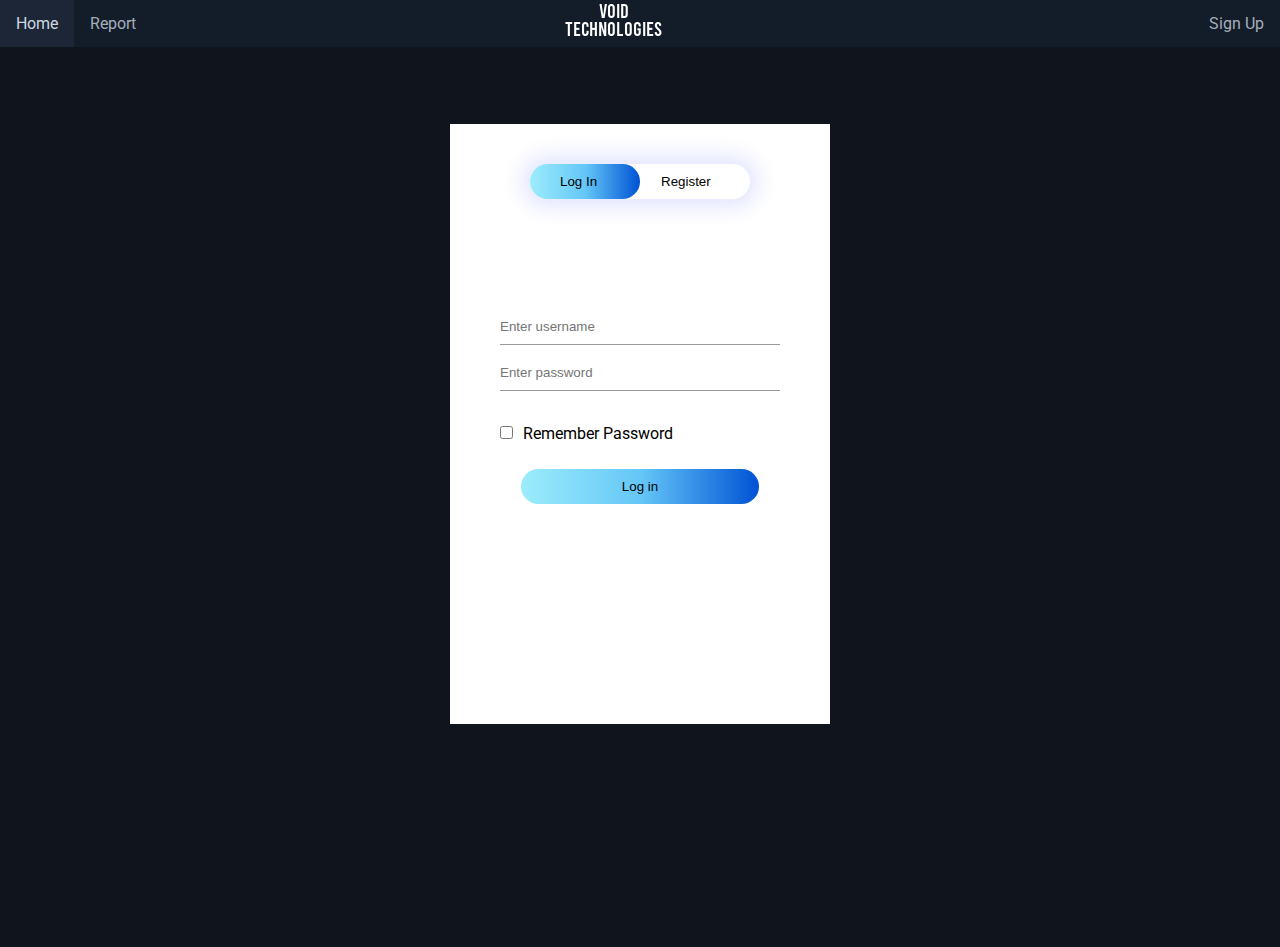
<file: registration.html>
<!DOCTYPE html>
<html lang="en">
<head>
  <meta charset="UTF-8">
  <meta name="viewport" content="width=device-width, initial-scale=1">
  <title>Void - Electronic Goods Store</title>

  <link rel="stylesheet" href="css/main.css">
  <link rel="stylesheet" href="https://use.fontawesome.com/releases/v5.12.0/css/all.css">
  <link rel="stylesheet" href="https://fonts.googleapis.com/css?family=Roboto&display=swap">
  <script type="text/javascript" defer src="js/navbar.js"></script>
  <script type="text/javascript" defer src="js/registration.js"></script>
  <script src="https://www.google.com/recaptcha/api.js" async defer></script>


  <div class="navbar" id="myNavbar">
    <a href="index.html" class="active">Home</a>
    <a href="report.html">Report</a>
    <a href="registration.html"><!--<i class="fa fa-fw fa-user"></i>-->Sign Up</a>

    <div class="logo">
      <img src="assets/logo.png">
    </div>
  
    <!-- Toggle menu icon -->
    <a href="javascript:void(0);" class="icon" onclick="navFunction()">
      <i class="fa fa-bars"></i></a>

  </div>

</head>

<body>
  <!--form page layout-->
  <div class="hero">
    <div class="form-box">
      <div class="button-box">
        <div id="btn"></div>
        <button type="button" class="toggle-btn" onclick="login()">Log In</button>
        <button type="button" class="toggle-btn" onclick="register()">Register</button>
      </div>

      <!-- forms -->
      <form id="login" class="input-group">
        <input type="text" class="input-field" placeholder="Enter username" maxlength="16" required>
        <input type="password" class="input-field" placeholder="Enter password" minlength="6" required>
        <input type="checkbox" class="check-box"><p6>Remember Password</p6>
        <button type="submit" class="submit-btn">Log in</button>
      </form>

      <!-- username is max 16 character, muse be email formatted-->
      <form id="register" class="input-group">
        <input type="text" class="input-field" placeholder="Enter username" maxlength="16" required>
        <input type="email" class="input-field" placeholder="Enter email" pattern="[^ @]*@[^@]*" required>
        <input type="password" id="password" class="input-field" placeholder="Enter password" minlength="6" maxlength="25" required>
        <input type="password" id="confirmPassword" class="input-field" placeholder="Confirm password" minlength="6" maxlength="25" required>
        <input type="checkbox" class="check-box" required><span>I agree to the terms & conditions</span>
        <div class="g-recaptcha" data-sitekey="6Leu988UAAAAAFkp8olxyQ6HW5xWttWq1qDPjrHH"></div>
        <br>
        <button type="submit" button id="submit" class="submit-btn">Register</button>
      </form>

      <div class="status">

      </div>
    </div>

  </div>

</body>
</html>
</file>
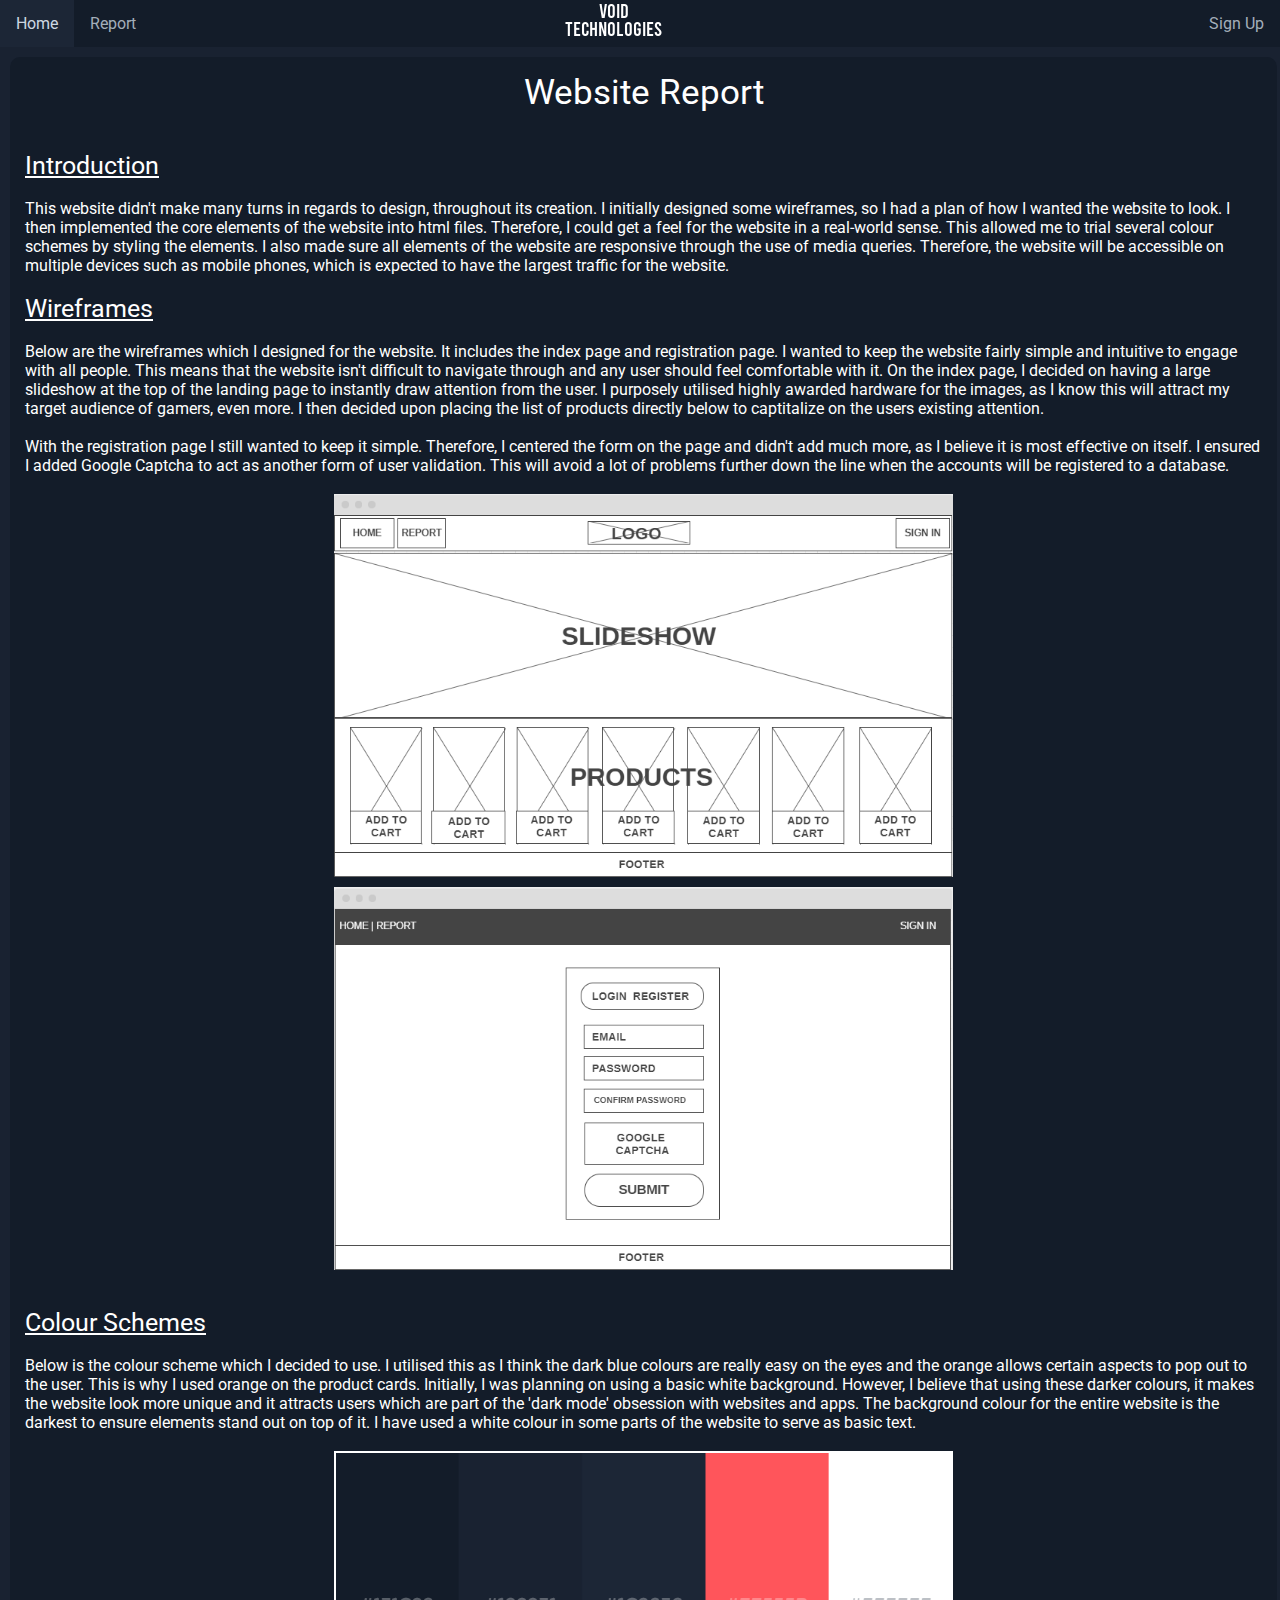
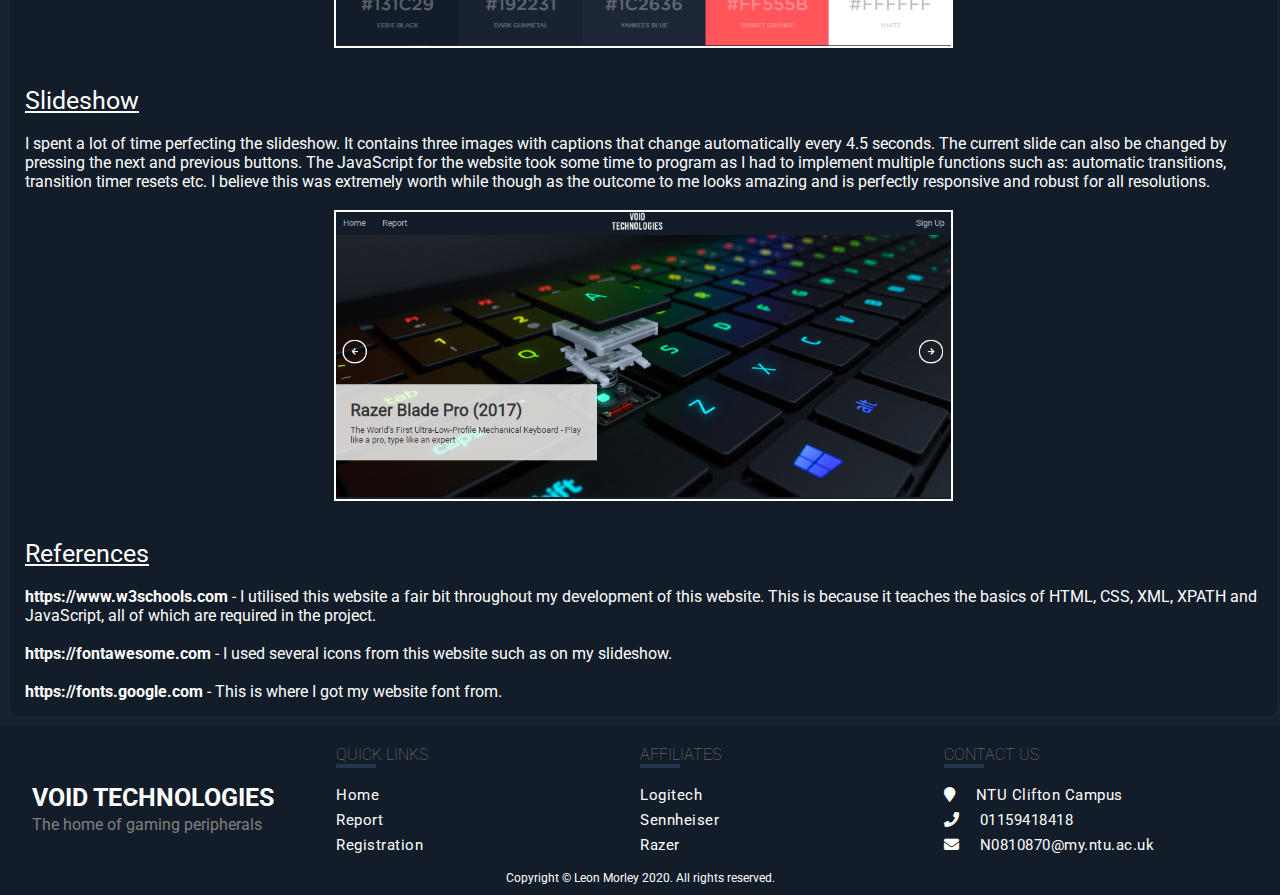
<file: report.html>
<!DOCTYPE html>
<html lang="en">
<head>
  <meta charset="UTF-8">
  <meta name="viewport" content="width=device-width, initial-scale=1">
  <title>Void - Electronic Goods Store</title>

  <link rel="stylesheet" href="css/main.css">
  <link rel="stylesheet" href="https://use.fontawesome.com/releases/v5.12.0/css/all.css">
  <link rel="stylesheet" href="https://fonts.googleapis.com/css?family=Roboto&display=swap">
  <script type="text/javascript" defer src="js/navbar.js"></script>
  <script type="text/javascript" defer src="js/registration.js"></script>
  <script src="https://www.google.com/recaptcha/api.js" async defer></script>


  <div class="navbar" id="myNavbar">
    <a href="index.html" class="active">Home</a>
    <a href="#report">Report</a>
    <a href="registration.html"><!--<i class="fa fa-fw fa-user"></i>-->Sign Up</a>

    <div class="logo">
      <img src="assets/logo.png">
    </div>
  
    <!-- Toggle menu icon -->
    <a href="javascript:void(0);" class="icon" onclick="navFunction()">
      <i class="fa fa-bars"></i></a>

  </div>

</head>

<body>

  <!-- Report formatting & contents -->

  <div class="report-box">
    <div class="heading">
      <h7>Website Report</h7>
    </div>
    <br>
    <br>
    <h8>Introduction</h8>
    <br>
    <br>
    <p5>This website didn't make many turns in regards to design, throughout its creation. 
      I initially designed some wireframes, so I had a plan of how I wanted the website to look. 
      I then implemented the core elements of the website into html files. 
      Therefore, I could get a feel for the website in a real-world sense. 
      This allowed me to trial several colour schemes by styling the elements.
      I also made sure all elements of the website are responsive through the use of media queries.
      Therefore, the website will be accessible on multiple devices such as mobile phones, which
      is expected to have the largest traffic for the website.

      
    <br>
    <br>
    </p5>
    <h8>Wireframes</h8>
    <br>
    <br>
    <p5>
      Below are the wireframes which I designed for the website. It includes the index page and registration page. I wanted to keep the website
      fairly simple and intuitive to engage with all people. This means that the website 
      isn't difficult to navigate through and any user should feel comfortable with it.
      On the index page, I decided on having a large slideshow at the top of the landing page to instantly draw
      attention from the user. I purposely utilised highly awarded hardware for the images,
      as I know this will attract my target audience of gamers, even more. I then decided upon 
      placing the list of products directly below to captitalize on the users existing attention.
      <br>
      <br>
      With the registration page I still wanted to keep it simple. Therefore, I centered the form
      on the page and didn't add much more, as I believe it is most effective on itself. I ensured I added 
      Google Captcha to act as another form of user validation. This will avoid a lot of problems 
      further down the line when the accounts will be registered to a database.
    </p5>
    <br>
    <br>

      <div class="wireframes">
        <img src = "assets/wireframes/index wireframe.png" class="wireframe1">
        
        <img src = "assets/wireframes/registration wireframe.png" class="wireframe2">
      </div>
    <br>
    <br>
    <h8>Colour Schemes</h8>
    <br>
    <br>
    <p5>Below is the colour scheme which I decided to use. I utilised this as I think the dark blue colours are
      really easy on the eyes and the orange allows certain aspects to pop out to the user. This 
      is why I used orange on the product cards. Initially, I was planning on using a basic white background.
      However, I believe that using these darker colours, it makes the website look more unique
      and it attracts users which are part of the 'dark mode' obsession with websites and apps. The background colour 
      for the entire website is the darkest to ensure elements stand out on top of it. I have used
      a white colour in some parts of the website to serve as basic text.
    </p5>
    <br>
    <br>
    <img src ="assets/colourscheme.png" class="colourscheme">
 

  <br>
  <br>
  <h8>Slideshow</h8>
  <br>
  <br>
  <p5>I spent a lot of time perfecting the slideshow. It contains three images with captions 
    that change automatically every 4.5 seconds. The current slide can also be changed by pressing
    the next and previous buttons. The JavaScript for the website took some time to program as 
    I had to implement multiple functions such as: automatic transitions, transition timer resets etc. 
    I believe this was extremely worth while though as the outcome to me looks amazing and is perfectly responsive
    and robust for all resolutions.
  </p5>
  <br>
  <br>
  <img src ="assets/slidehow.png" class="colourscheme">
  <br>
  <br>
  <h8>References</h8>
  <br>
  <br>
  <p5><b>https://www.w3schools.com</b> - I utilised this website a fair bit throughout my development
    of this website. This is because it teaches the basics of HTML, CSS, XML, XPATH and JavaScript,
    all of which are required in the project.<br><br>
    <b>https://fontawesome.com</b> - I used several icons from this website such as on my slideshow.
    <br><br><b>https://fonts.google.com</b> - This is where I got my website font from.
  </p5>
</div>

  <!-- footer -->
  <div class="footer">
    <div class="inner-footer">

      <div class="footer-items">
        <br>
        <br>
        <br>
        <h2>Void Technologies</h2>
        <p>The home of gaming peripherals</p>
      </div>

      <div class="footer-items">
        <br>
        <h4>Quick Links</h4>
        <div class="border"></div>
        <ul>
          <br>
          <a href="index.html"><li>Home</li></a>
          <a href="report.html"><li>Report</li></a>
          <a href="registration.html"><li>Registration</li></a>
        </ul>
      </div>

      <div class="footer-items">
        <br>
        <h4>Affiliates</h4>
        <div class="border"></div>
        <ul>
          <br>
          <a href="https://www.logitech.com/en-gb"><li>Logitech</li></a>
          <a href="https://en-uk.sennheiser.com"><li>Sennheiser</li></a>
          <a href="https://www.razer.com/gb-en"><li>Razer</li></a>
        </ul>
      </div>
      
      <div class="footer-items">
        <br>
        <h4>Contact Us</h4>
        <div class="border"></div>
          <ul>
            <br>
            <li><i class="fa fa-map-marker" aria-hidden="true"></i>NTU Clifton Campus</li>
            <li><i class="fa fa-phone" aria-hidden="true"></i>01159418418</li>
            <li><i class="fa fa-envelope" aria-hidden="true"></i>N0810870@my.ntu.ac.uk</li>
          </ul>
        </div>
      </div>

    </div>

    <div class="footer-bottom">
      Copyright &copy; Leon Morley 2020. All rights reserved.
    </div>
  </div>




</body>
</html>
</file>
<file: css/main.css>
/* body styles*/
body {
	background-color: #192231;
	font-family: 'Roboto', sans-serif; /* sets font for body of website */
    margin: 0;
}

/* all elements */
* {
	box-sizing: border-box;
	margin: 0;
	padding: 0;
}

/* logo properties */
.logo {
	width: 10%;
    height: auto;
	overflow: hidden;
	margin-left: auto;
	margin-right: auto;
	position: relative;
}

/* change background colour of navbar */
.navbar {
    background-color: #131c29;
	overflow: hidden;
}

/* stylize navbar hyperlinks */
.navbar a {
    color: #a3aeb9;
    text-align: center;
    padding: 14px 16px;
    font-size: 16px;
    float: left;
    text-decoration: none;
	
}

/* sets log in to right side */
.navbar a:nth-child(3){
	float: right;
}

/* make hovered page change colour */
.navbar a:hover {
    color: #cdd7e2;
    background-color: #1c2636 ;
}

/* hide navbar icon */
.navbar .icon {
	display: none;
}


.slideshow {
	overflow: hidden;
	height: 500px;
	width: 100vw; /* viewport width */
	position: relative;
}
/* next button on slideshow */
.button button#right {
	position: absolute;
	top: 40%;
	right: 40px;
}

/* previous button on slideshow */
.button button#left {
	position: absolute;
	top: 40%;
	left: 15px;
}

.button button {
	outline: none;
	border: 2.5px solid white;
	padding: 12px 15px;
	background-color: transparent;
	color: white;
	cursor: pointer;
	border-radius: 50%;
}

.button button:hover {
	background-color: white;
	color: black;
}

.slide {
	position: absolute;
	opacity: 0;
	top: 0;
	left: 0;
	width: 100%;
	height: 100%;
	transition: opacity 0.5s ease-in-out;
}

/* makes the present slide visible */
.slide.present{
	opacity: 1;
}

/* slideshow images */
.slide:first-child {
	background: url('../assets/slideshow/keyboard.jpg') no-repeat center center/cover;
}
.slide:nth-child(2) {
	background: url('../assets/slideshow/steelseries_headset.jpg') no-repeat center center/cover;
}
.slide:nth-child(3) {
	background: url('../assets/slideshow/razer_mouse.jfif') no-repeat center center/cover;
}
.slide:nth-child(4) {
	background: url('../assets/mouse.jpg') no-repeat center center/cover;
}

.slide .content{
	opacity: 0;
	bottom: 70px;
	left: -600px;
	width: 500px;
	position: absolute;
	color: #333;
	background-color: rgba(255,255,255, 0.8);
	padding: 30px;
}

/* style for slide header */
.slide .content h1 {
	margin-bottom: 10px;
}

/* style content for present slide - brings content on screen */
.slide.present .content{
	opacity: 1;
	transform: translateX(600px);
	transition: all 0.6s ease-in-out 0.3s;
}

.slider-box {
	height: 350px;
	width: 250px;
	position: relative;
	background-color: #FFFFFF;
	border-radius: 5px;
	display: flex;
	flex-direction: column;
	justify-content: center;
	align-items: center;
	text-align: center;
	margin: 20px;
}

.slider-box a {
	text-decoration: none;
	text-align: center;
}

.img-box {
	height: 170px;
}

.img-box img {
	height: auto;
	max-width: 100%;
	max-height: 100%;
}

.time {
	position: absolute;
	top: 0px;
	right: 20px;
	color: #f16006;
}

.desc {
	display: flex;
	flex-direction: column;
	align-items: center;
	box-sizing: border-box;
	font-size: 13px;
	line-height: 35px;
}

.price {
	color: #FFFFFF;
	background-color: #ff555b;
	line-height: 20px;

}

.cart {
	position: absolute;
	bottom: 0px;
	height: 45px;
	background-color: #ff696e;
	width: 100%;
	display: flex;
	justify-content: center;
	align-items: center;
}

.cart a{
	color: #FFFFFF;
}

.slider-box:hover {
	box-shadow: 2px 2px 12px rgba(47, 47, 47, 0.40);
}

.slider-box:hover .img-box img {
	transform: scale(1.07);
	transition: all ease 0.3s
}

.cart:hover {
	background-color: #fe9048;
	box-shadow: 2px 2px 12px rgba(47, 47, 47, 0.40);
	transition: all ease 0.1s;
}

.swiper-slide {
	width: 250px !important;
}

.heading {
	display: flex;
	justify-content: center;
}

.heading h3 {
	border-left: 2px solid #000000;
	border-right: 2px solid #000000;
	background-color: #ffffff;
	text-shadow: 2px, 2px, 12px rgba (69, 66, 66, 0.3);
	padding: 0px 10px;
	color: #000000;
	margin: 20px;
	font-size: 30px;
}

.footer {
	width: 100%;
	background-color: #131c29;
	display: block;
}

.inner-footer {
	width: 95%;
	margin: auto;
	padding: 30px, 10px;
	display: flex;
	flex-wrap: wrap;
	box-sizing: border-box;
	justify-content: center;
}

.footer-items {
	width: 25%;
	padding: 10px, 20px;
	box-sizing: border-box;
}

/* footer title */
h2 {
	padding: 10px, 0;
	font-size: 25px;
	color: white;
	text-transform: uppercase;
}

/* footer description */
.footer-items p {
	color: grey;
	font-size: 16px;
	text-align: justify;
	line-height: 25px;
}

h4 {
	margin: 10px, 0;
	color: grey;
	font-size: 16px;
	font-weight: lighter;
	text-transform: uppercase;
}

.border {
	height: 4px;
	width: 40px;
	background-color: #24344d;
}

ul {
	list-style: none;
	color: #fff;
	font-size: 15px;
	letter-spacing: 0.5px;
}

ul a {
	text-decoration: none;
	outline: none;
	color: #fff;
	transition: 0.3s;
}

ul a:hover {
	color: #344c72;
}

ul li {
	margin: 10px, 0;
	height: 25px;
}

li i {
	margin-right: 20px;
}

.footer-bottom {
	padding: 10px;
	background: #131c29;
	color: #fff;
	font-size: 12px;
	text-align: center;
}

/* registration background */
.hero {
	height: 100%;
	width: 100%;
	background-image: linear-gradient(rgba(0,0,0,0.4), rgba(0,0,0,0.4)), url();
	background-position: center;
	background-size: cover;
	position: absolute;
}

.form-box {
	width: 380px;
	height: 600px;
	position: relative;
	margin: 6% auto;
	background: #fff;
	padding: 5px;
	overflow: hidden;
}

.button-box {
	width: 220px;
	margin: 35px auto;
	position: relative;
	box-shadow: 0 0 20px 9px #243aff1f;
	border-radius: 30px;
}

.toggle-btn {
	padding: 10px 30px;
	cursor: pointer;
	background: transparent;
	border: 0;
	outline: none;
	position: relative;
}

#btn {
	top: 0;
	left: 0;
	position: absolute;
	width: 110px;
	height: 100%;
	background: linear-gradient(to right, #9CECFB, #65C7F7, #0052D4);
	border-radius: 30px;
	transition: 0.5s;
}

.input-group {
	top: 180px;
	position: absolute;
	width: 280px;
	transition: 0.5s;
}

.input-field {
	width: 100%;
	padding: 10px 0;
	margin: 5px 0;
	border-left: 0;
	border-top: 0;
	border-right: 0;
	border-bottom: 1px solid #999;
	outline: none;
	background: transparent;
}

.submit-btn {
	width: 85%;
	padding: 10px 30px;
	cursor: pointer;
	display: block;
	margin: auto;
	background: linear-gradient(to right, #9CECFB, #65C7F7, #0052D4);
	border: 0;
	outline: none;
	border-radius: 30px;
}

.check-box {
	margin: 30px 10px 30px 0;
}

span {
	color: #777;
	font-size: 12px;
	bottom: 160px;
	position: absolute;
}

#login {
	left: 50px;
}

#register {
	left: 550px;
}

.report-box {
	width: 99%;
	height: 99%;
	background-color: #131c29;
	margin: 10px;
	border-radius: 10px;
	padding: 15px;
}

h7 {
	color: white;
	font-size: 35px;
}

h8 {
	color: white;
	font-size: 25px;
	text-decoration: underline;
}

p5 {
	color: white;
}

.wireframe1 {
	display: block;
	margin-right: auto;
	margin-left: auto;
	margin-bottom: 10px;
	width: 50%;
}

.wireframe2 {
	display: block;
	margin-right: auto;
	margin-left: auto;
	width: 50%;
}

.colourscheme {
	display: block;
	margin-left: auto;
	margin-right: auto;
	width: 50%;
	border: 2px solid white;
}

/* disables logo at the width and makes the footer more responsive*/
@media screen and (max-width: 1085px) {
	.footer-items {
		width: 50%;
	}

	.logo {
		display: none;
	}
}
/* centers the logo more appropriately */
@media screen and (max-width: 1500px) {
	.logo {
		width: 25%;
}
}

@media screen and (max-width:1200px) {
	.box {
		width: 40%;
	}



@media screen and (max-width:600px) {
	.box {
		width: 90%;
	}

}

/* used for making the slideshow caption appear */
@media(max-width: 550px) {
	.slide .content {
		bottom: -300px;
		left: 0;
		width: 100%;
	}

	.slide.present .content{
		transform: translateY(-300px);
	}

}

/* screen < 550px, hide all links except the first and show the menu icon to open other links */
@media screen and (max-width : 550px ){
	.navbar a:not(:first-child) {display: none;}
	.navbar a.icon{
		float: right;
		display: block;
	}


	.footer {
		display: none;
	}
}

@media screen and (max-width : 550px ){
	.navbar.responsive {position: relative;}
	.navbar.responsive a.icon {
		position: absolute;
		right: 0;
		top: 0;
	}
	.navbar.responsive a {
		float: none;
		display: block;
		text-align: left;
	}
}
}
</file>
